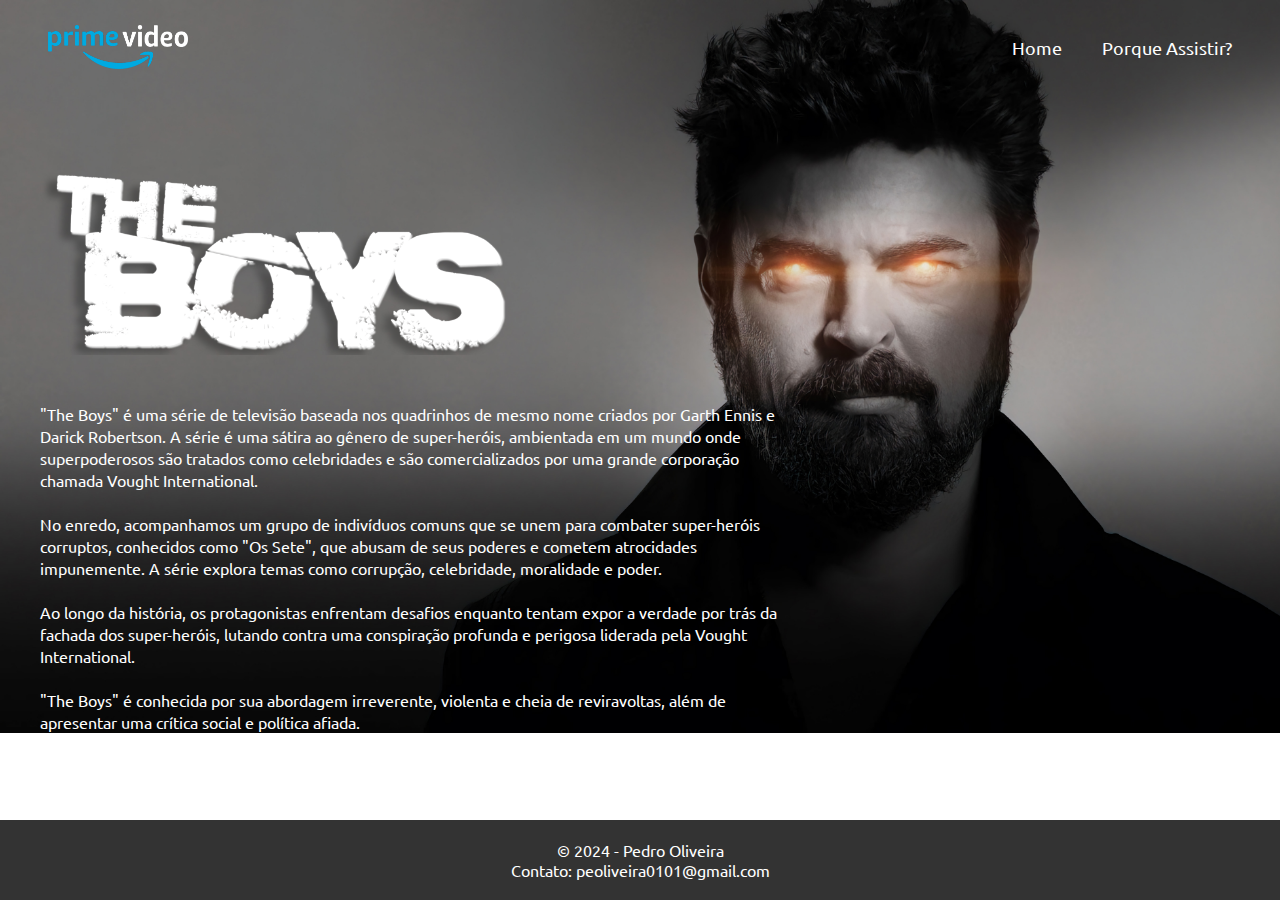
<file: index.html>
<!DOCTYPE html>
<html lang="pt-BR">
<head>
    <meta charset="UTF-8">
    <meta http-equiv="X-UA-Compatible" content="IE=edge">
    <meta name="viewport" content="width=device-width, initial-scale=1.0">
    <link rel="stylesheet" href="style.css">
    <title>The Boys</title>
</head>
<body>
    <header>
        <a href="#"><img src="logo.png" alt="logo" class="logo"></a>
        <nav class="navigation">
            <ul>
                <li><a href="index.html">Home</a></li>
                <li><a href="pqassistir.html">Porque Assistir?</a></li>
            </ul>
        </nav>
    </header>
    <main>
        <section>
            <img src="theboysLogo.png" alt="logo the boys" class="logoBoys">
            <p class="text">"The Boys" é uma série de televisão baseada nos quadrinhos de mesmo nome criados por Garth Ennis e Darick Robertson. A série é uma sátira ao gênero de super-heróis, ambientada em um mundo onde superpoderosos são tratados como celebridades e são comercializados por uma grande corporação chamada Vought International.
<br>
<br>
                No enredo, acompanhamos um grupo de indivíduos comuns que se unem para combater super-heróis corruptos, conhecidos como "Os Sete", que abusam de seus poderes e cometem atrocidades impunemente. A série explora temas como corrupção, celebridade, moralidade e poder.
<br>
<br>
                Ao longo da história, os protagonistas enfrentam desafios enquanto tentam expor a verdade por trás da fachada dos super-heróis, lutando contra uma conspiração profunda e perigosa liderada pela Vought International.
<br>
<br>
                "The Boys" é conhecida por sua abordagem irreverente, violenta e cheia de reviravoltas, além de apresentar uma crítica social e política afiada.</p>
            </a>
        </section>
    </main>
    <footer>
        <p>&copy; 2024 - Pedro Oliveira</p>
        <p>Contato: peoliveira0101@gmail.com</p>
    </footer>
</body>
</html>
</file>
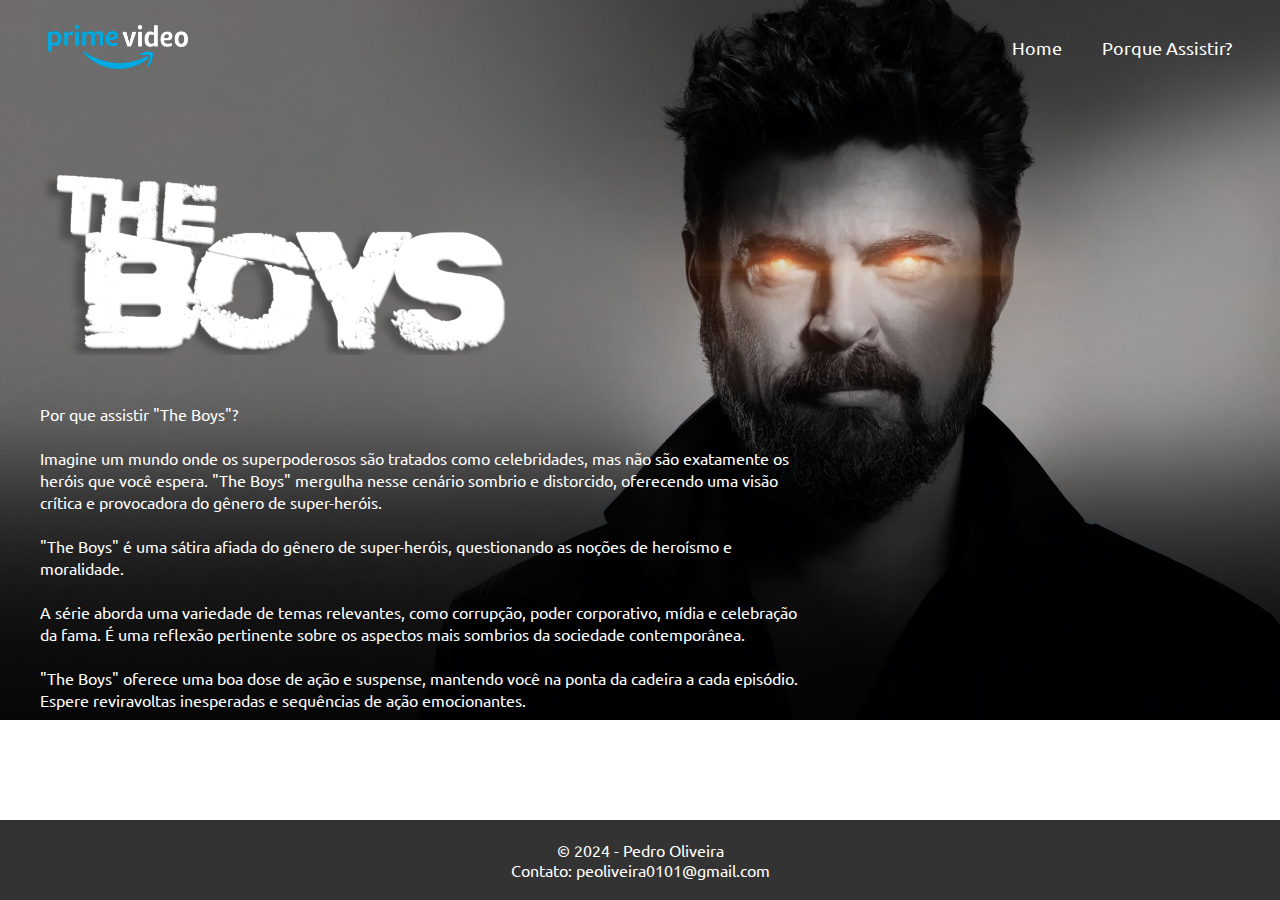
<file: pqassistir.html>
<!DOCTYPE html>
<html lang="pt-BR">
<head>
    <meta charset="UTF-8">
    <meta http-equiv="X-UA-Compatible" content="IE=edge">
    <meta name="viewport" content="width=device-width, initial-scale=1.0">
    <link rel="stylesheet" href="style.css">
    <title>The Boys</title>
</head>
<body>
    <header>
        <a href="#"><img src="logo.png" alt="logo" class="logo"></a>
        <nav class="navigation">
            <ul>
                <li><a href="index.html">Home</a></li>
                <li><a href="pqassistir.html">Porque Assistir?</a></li>
            </ul>
        </nav>
    </header>
    <main>
        <section>
            <img src="theboysLogo.png" alt="logo the boys" class="logoBoys">
            <p class="text">Por que assistir "The Boys"?
                <br>
<br>
                Imagine um mundo onde os superpoderosos são tratados como celebridades, mas não são exatamente os heróis que você espera. "The Boys" mergulha nesse cenário sombrio e distorcido, oferecendo uma visão crítica e provocadora do gênero de super-heróis.
                <br>
<br>
                "The Boys" é uma sátira afiada do gênero de super-heróis, questionando as noções de heroísmo e moralidade. 
                <br>
<br>
                A série aborda uma variedade de temas relevantes, como corrupção, poder corporativo, mídia e celebração da fama. É uma reflexão pertinente sobre os aspectos mais sombrios da sociedade contemporânea.
                <br>
<br>
                "The Boys" oferece uma boa dose de ação e suspense, mantendo você na ponta da cadeira a cada episódio. Espere reviravoltas inesperadas e sequências de ação emocionantes.
                
            </p>
            </a>
        </section>
    </main>
    <footer>
        <p>&copy; 2024 - Pedro Oliveira</p>
        <p>Contato: peoliveira0101@gmail.com</p>
    </footer>
</body>
</html>
</file>
<file: style.css>
@import url('https://fonts.googleapis.com/css2?family=Ubuntu:wght@400;500;700&display=swap');
*{
    margin: 0;
    padding: 0;
    box-sizing: border-box;
    font-family: 'Ubuntu', sans-serif;
    list-style: none;
    text-decoration: none;
}
body{
    background: url(bg.jpg);
    background-size: cover;
    background-repeat: no-repeat;
    overflow: hidden;
}
header{
    display: flex;
    align-items: center;
    justify-content: space-between;
    padding: 25px 48px;
}
.logo{
    width: 140px;
}
.navigation ul{
    display: flex;
    align-items: center;
    gap: 40px;
}
.navigation ul li a{
    color: #fff;
    font-size: 18px;
    padding-bottom: 5px;
    border-bottom: 2px solid transparent;
    transition: all .6s;
}
.navigation ul li a:hover{
    border-bottom: 2px solid #138ecc;
}

main{
    display: flex;
    align-items: center;
    justify-content: center;
    max-width: 50em;
    margin-top: 1.5em;
}
main section{
    display: flex;
    flex-direction: column;
    align-items: flex-start;
    margin-left: 2.5em;
}
main section .logoBoys{
    width: 30em;
    margin: 3em 0;
}
main section .btn-box{
    display: flex;
    gap: 20px;
}
.btn-box .btn{
    padding: 20px 45px;
    background: #425265;
    margin-bottom: 2em;
    color: #fff;
    border-bottom: 2px solid #fff;
    transition: all .3s;
}
.btn-box .btn:hover{
    background: #2d3846;
}
.btn-box .btn:focus{
    background: #2d3846;
}
main section .text{
    color: #fff;
    line-height: 22px;
}
.btn-box2{
    display: flex;
    align-items: center;
    gap: 15px;
    padding: 15px 45px;
    border-radius: 5px 5px 0 0;
    margin-top: 2em;
    font-size: 25px;
    color: #fff;
    border-bottom: 4px solid #fff;
    background: #0f79af;
    transition: all .3s;
}
.btn-box2:hover{
    background: #138ecc;
}
.btn-box2 .play{
    width: 1.4em;
    filter: invert(1);
}
footer .cards{
    display: flex;
    flex-flow: row;
    align-items: center;
    margin-left: 23em;
    margin-top: 1.5em;
}
.cards .card{
    height: 180px;
    max-width: 300px;
    
    box-shadow: 12px 0px 32px 2px black;
    margin-left: -120px;
    cursor: pointer;
    transition: all 0.25s ease-in-out;
    overflow: hidden;
}
.cards .card img{
    width: 100%;
    height: 100%;
    object-fit: cover;
}
.cards .card:hover{
    transform: translateY(-16px) rotate(3deg);
}
.cards .card:hover ~ .card{
    transform: translateX(140px);
}

footer {
    position: fixed; /* Define a posição fixa */
    bottom: 0; /* Alinha ao fundo da janela do navegador */
    width: 100%; /* Ocupa toda a largura da página */
    background-color: #333; /* Cor de fundo do rodapé */
    color: #fff; /* Cor do texto */
    padding: 20px; /* Espaçamento interno */
    text-align: center; /* Alinha o texto ao centro */
}
</file>
